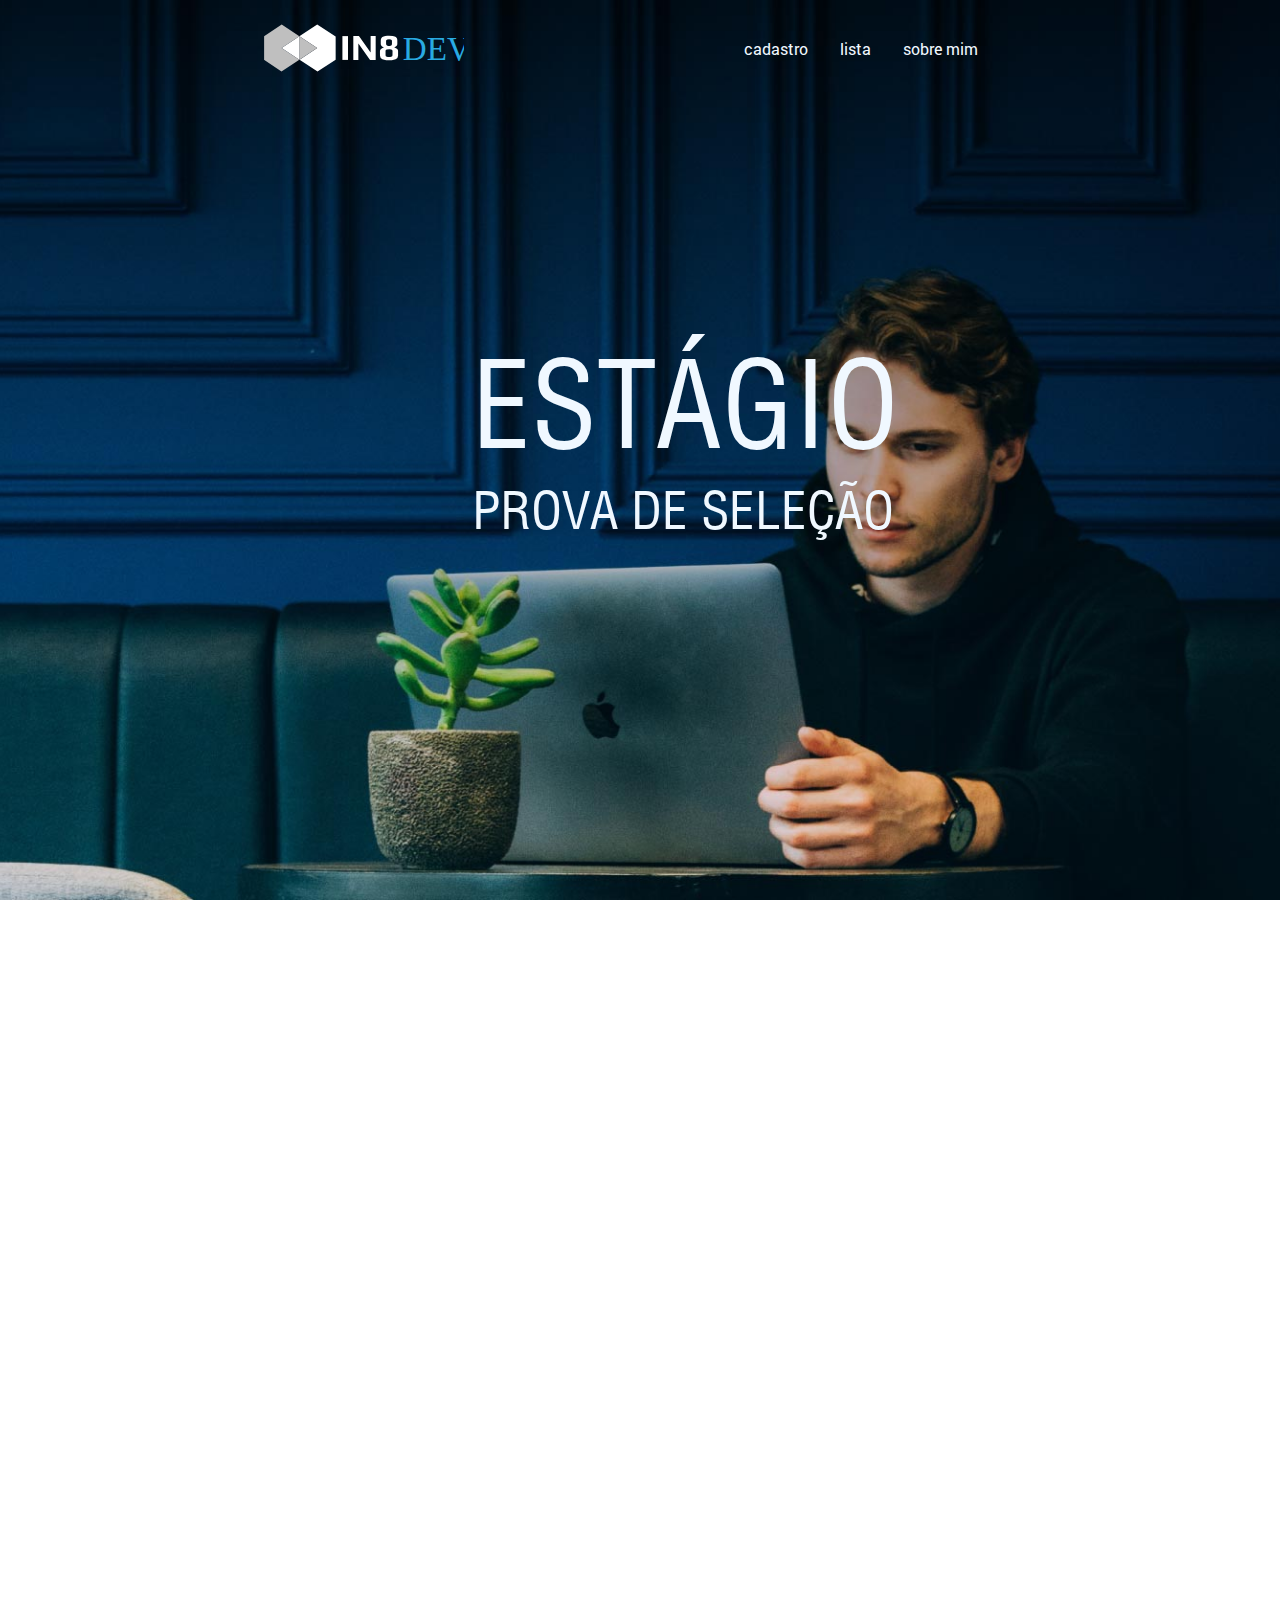
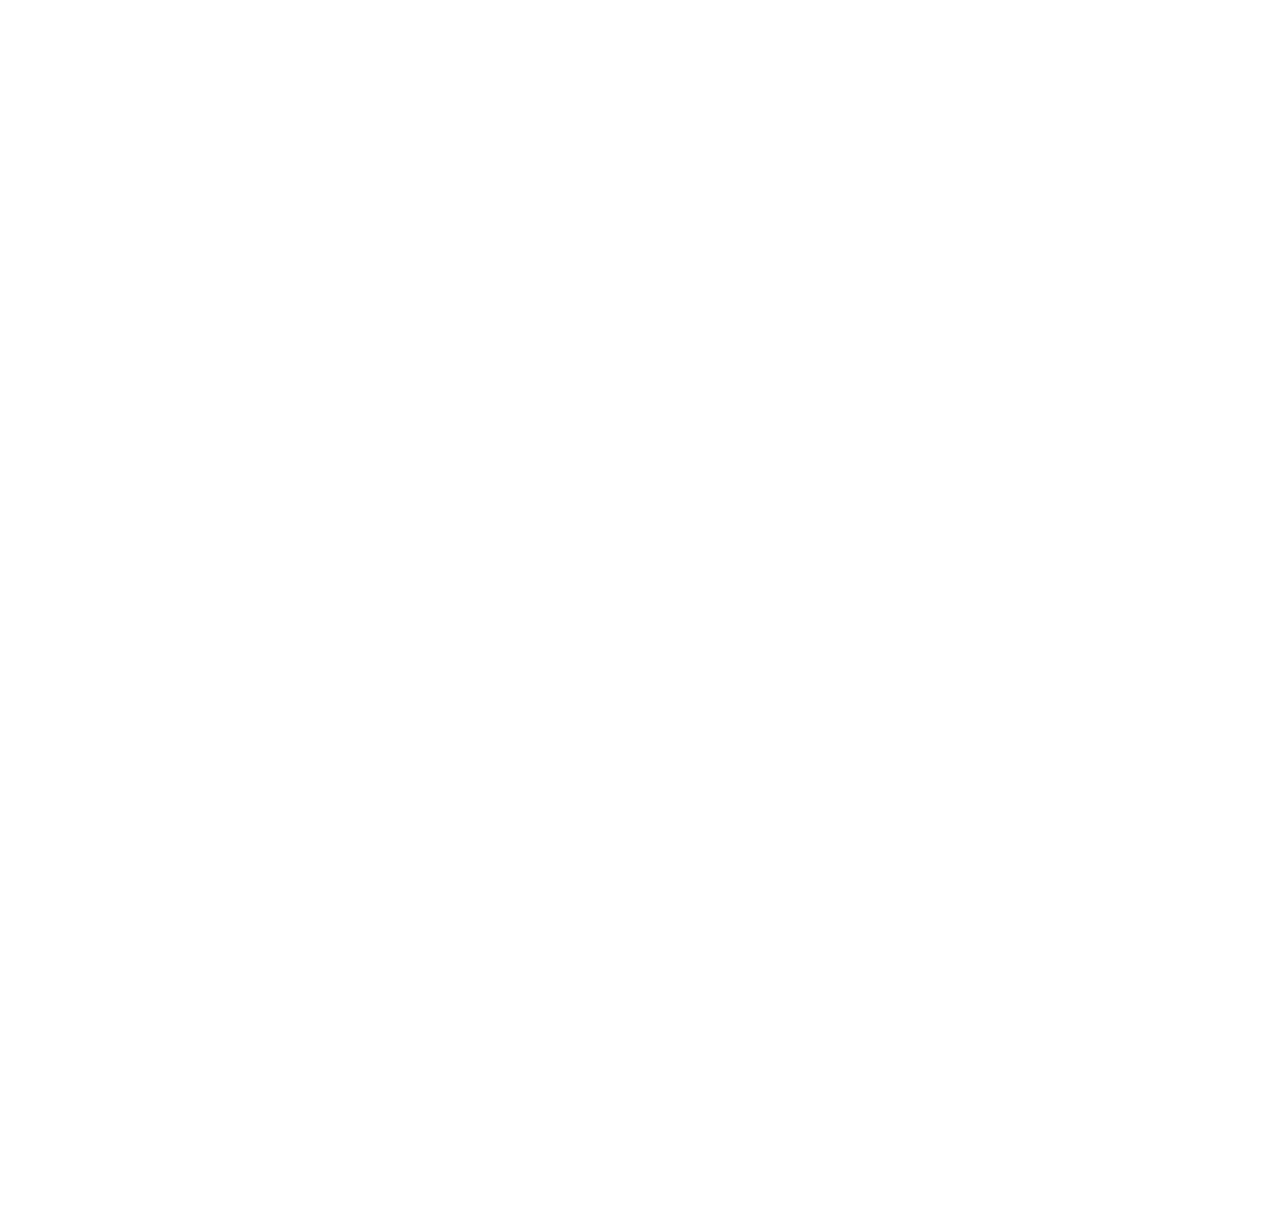
<file: index.html>
<!DOCTYPE html>
<html lang="pt-br">
  <head>
    <meta charset="UTF-8" />
    <meta http-equiv="X-UA-Compatible" content="IE=edge" />
    <meta name="viewport" content="width=device-width, initial-scale=1.0" />
    <link rel="stylesheet" href="style.css" />
    <title>Prova - João Gabriel Vieira</title>
  </head>
  <body>
    <main>
      <header>
        <img id="logo" src="./logo/logo-in8-dev.svg" alt="" />
        <div id="navbar">
          <ul id="navMenu">
            <li>
              <a href="#secaoCadastro" class="nav-items">cadastro</a>
            </li>
            <li>
              <a href="#listaCadastro" class="nav-items">lista</a>
            </li>
            <li>
              <a href="#sobreMim" class="nav-items">sobre mim</a>
            </li>
          </ul>
        </div>
        <div class="hamburger">
          <img id="burger" src="./icons/hamburguer.svg" alt="" />
        </div>
      </header>
      <div id="estagio-title">
        <div>
          <h1>ESTÁGIO</h1>
        </div>
        <div>
          <h2>PROVA DE SELEÇÃO</h2>
        </div>
      </div>
    </main>
    <div id="secaoCadastro">
      <div id="formContainer">
        <div id="titleContainer">
          <h2 class="cadastro-title">CADASTRO</h2>
        </div>
        <form name="cadastro">
          <div class="input-container data-inputs">
            <label for="nome">Nome</label>
            <input id="nome" type="text" required name="txtNome" />
          </div>
          <div class="input-container data-inputs">
            <label for="e-mail">E-mail</label>
            <input
              id="e-mail"
              type="email"
              required
              pattern=".+@globex\.com"
              name="txtEmail"
            />
          </div>
          <div class="input-container data-inputs">
            <label for="nasc">Nascimento</label>
            <input id="nasc" type="text" required name="txtNascimento" />
          </div>
          <div class="input-container data-inputs">
            <label for="tel">Telefone</label>
            <input id="tel" type="tel" required name="txtTelefone" />
          </div>
          <div class="input-container" id="buttonContainer">
            <input
              type="button"
              value="CADASTRAR"
              onclick="cadastrar(txtNome.value, txtEmail.value, txtNascimento.value, txtTelefone.value)"
            />
          </div>
        </form>
      </div>
    </div>
    <div id="listaCadastro">
      <div id="listContainer">
        <h2 class="cadastro-title" id="listTitle">LISTA DE CADASTRO</h2>
      </div>
      <div id="tableContainer">
        <table id="tabela" class="tbCadastrados">
          <thead>
            <tr>
              <th></th>
              <th class="top-borders" width="22%">NOME</th>
              <th class="top-borders" width="22%">E-MAIL</th>
              <th class="top-borders" width="22%">NASCIMENTO</th>
              <th class="bt-rg-corner" width="22%">TELEFONE</th>
            </tr>
          </thead>
          <tbody>
            <tr>
              <td class="middle-cells numbers">1</td>
              <td class="middle-cells data-cells" id="name1"></td>
              <td class="middle-cells data-cells" id="email1"></td>
              <td class="middle-cells data-cells" id="nascimento1"></td>
              <td
                class="middle-cells data-cells bt-rg-corner"
                id="telefone1"
              ></td>
            </tr>
            <tr>
              <td class="middle-cells numbers">2</td>
              <td class="middle-cells data-cells" id="name2"></td>
              <td class="middle-cells data-cells" id="email2"></td>
              <td class="middle-cells data-cells" id="nascimento2"></td>
              <td
                class="middle-cells data-cells bt-rg-corner"
                id="telefone2"
              ></td>
            </tr>
            <tr>
              <td class="numbers middle-cells">3</td>
              <td class="middle-cells data-cells" id="name3"></td>
              <td class="middle-cells data-cells" id="email3"></td>
              <td class="middle-cells data-cells" id="nascimento3"></td>
              <td
                class="middle-cells data-cells bt-rg-corner"
                id="telefone3"
              ></td>
            </tr>
            <tr>
              <td class="numbers middle-cells">4</td>
              <td class="middle-cells data-cells" id="name4"></td>
              <td class="middle-cells data-cells" id="email4"></td>
              <td class="middle-cells data-cells" id="nascimento4"></td>
              <td
                class="middle-cells data-cells bt-rg-corner"
                id="telefone4"
              ></td>
            </tr>
          </tbody>
        </table>
      </div>
    </div>
    <a href="#navbar" class="toTop">
      <img src="./icons/topo-pag.svg" alt="" />
    </a>
    <footer id="sobreMim">
      <p>João Gabriel Vieira Valério Flor</p>
      <p>joao.florv2005@gmail.com</p>
      <p>(31) 9 7104-5343</p>
      <p>Colégio Cotemig - Unidade Floresta</p>
    </footer>
  </body>
  <script src="./scripts/script.js"></script>
  <script src="./scripts/menu.js"></script>
</html>
</file>
<file: style.css>
* {
  margin: 0;
  padding: 0;
  box-sizing: border-box;
  overflow-x: hidden;
}

:root {
  --azul: #29abe2;
  --azulEscuro: #012d51;
  --cinza: #808080;
  --hover: #0b84b8;
}

::-webkit-scrollbar {
  color: var(--azul);
  width: 0.37rem;
}

::-webkit-scrollbar-thumb {
  background-color: var(--azul);
}

html {
  scroll-behavior: smooth;
}

a {
  text-decoration: none;
  margin: 0 1rem;
}

@font-face {
  font-family: RobotoLight;
  src: url(./fonts/Roboto-Light_0.ttf);
}
@font-face {
  font-family: HelveticaCondensed;
  src: url(./fonts/ps.ttf);
}
@font-face {
  font-family: RobotoRegular;
  src: url(./fonts/Roboto-Regular_0.ttf);
}
body {
  width: 100vw;
  height: 100vh;
}

main {
  height: 100%;
  width: 100%;
  background-image: url(./images/index-image.jpg);
  background-position: center;
  background-repeat: no-repeat;
  background-size: cover;
}
header {
  height: 6rem;
  width: 100%;
  display: flex;
  justify-content: space-evenly;
}
#logo {
  width: 12.5rem;
}
#navbar {
  display: flex;
  justify-content: space-between;
  width: 18rem;
  align-items: center;
}
.nav-items {
  color: aliceblue;
  font-family: RobotoRegular;
  font-size: 1rem;
  transition: 0.7s ease;
}
.nav-items:hover {
  color: var(--azul);
}

#navMenu {
  display: flex;
  justify-content: space-between;
  align-items: center;
}

li {
  list-style: none;
}

.hamburger {
  display: none;
  cursor: pointer;
}

.hamburger img {
  width: 2rem;
}

#estagio-title {
  display: flex;
  flex-direction: column;
  width: 30rem;
  margin: 14.7rem 0 0 29.5rem;
}

#estagio-title h1 {
  font-size: 7.4rem;
}
#estagio-title h2 {
  font-size: 3.2rem;
}

#estagio-title h1,
h2 {
  font-family: HelveticaCondensed;
  font-weight: normal;
  color: aliceblue;
}

#secaoCadastro {
  height: 100vh;
  width: 100%;
  background-color: var(--azul);
  display: flex;
  padding: 0.5em 0 0.5em 0;
  justify-content: center;
  align-items: center;
}

#formContainer {
  height: 45rem;
  width: 50rem;
  display: flex;
  flex-direction: column;
}

#titleContainer {
  display: flex;
  align-items: center;
  justify-content: center;
  font-family: HelveticaCondensed;
}

.cadastro-title {
  font-size: 4rem;
}

form {
  margin-top: 6rem;
  display: flex;
  flex-direction: column;
}

.input-container {
  display: flex;
  flex-direction: column;
  margin-bottom: 1.5rem;
}

.input-container label {
  font-size: 1.1rem;
  font-family: RobotoRegular;
  color: aliceblue;
  margin-bottom: 0.7rem;
}

.data-inputs input {
  height: 1.5rem;
  background-color: transparent;
  outline: none;
  border-top: none;
  border-right: none;
  border-left: none;
  border-bottom: 1px solid aliceblue;
  font-size: 1.2rem;
  color: aliceblue;
  font-family: HelveticaCondensed;
}

#buttonContainer {
  margin-top: 5rem;
  display: flex;
  align-items: center;
}

#buttonContainer input {
  width: fit-content;
  background-color: var(--azulEscuro);
  font-size: 3rem;
  font-family: HelveticaCondensed;
  color: var(--azul);
  border: none;
  padding: 1rem 3rem;
  transition: all 0.3s ease-in-out;
}

#buttonContainer input:hover {
  color: var(--azulEscuro);
  background-color: var(--hover);
  cursor: pointer;
}

#listaCadastro {
  height: 77vh;
  width: 100%;
  background-color: white;
  display: flex;
  justify-content: center;
  align-items: center;
  flex-direction: column;
}

#listContainer {
  display: flex;
  justify-content: center;
  align-items: center;
}

#listTitle {
  color: var(--azul);
  font-family: HelveticaCondensed;
  margin-bottom: 8rem;
}

#tableContainer {
  display: flex;
  justify-content: center;
  align-items: center;
}

.tbCadastrados {
  width: 73.875rem;
  border-collapse: collapse;
  padding: 5px;
  font-family: RobotoRegular;
  border: 1px solid #ffffff;
}

th {
  padding: 1rem;
  font-family: RobotoRegular;
  color: var(--azulEscuro);
}

.tbCadastrados td {
  text-align: center;
  padding: 0.5rem;
  height: 5rem;
  font-family: RobotoLight;
}

.numbers {
  border-left: 1px solid white;
  color: var(--azulEscuro);
  font-family: RobotoLight;
  font-size: 1.3rem;
}

.middle-cells {
  border-top: 1px solid #29abe2;
  border-right: 1px solid #29abe2;
}

.bt-rg-corner {
  border-right: 1px solid white;
  border-left: 1px solid #29abe2;
}

.data-cells {
  font-family: HelveticaCondensed;
  color: var(--cinza);
}

.top-borders {
  border-left: 1px solid #29abe2;
}

.toTop img {
  width: 3rem;
  position: relative;
  bottom: 10.5rem;
  left: 105rem;
}

footer {
  height: 20rem;
  width: 100%;
  background-image: url(./images/rodape-desktop.jpg);
  background-position: center;
  background-repeat: no-repeat;
  background-size: cover;
  display: flex;
  justify-content: center;
  align-items: center;
  flex-direction: column;
}

footer p {
  color: aliceblue;
  font-size: 1.3rem;
  margin-bottom: 1.5rem;
  font-family: RobotoLight;
}

/* MEDIA QUERIES */

@media (max-width: 1800px) {
  .toTop {
    display: none;
  }
}

@media (max-width: 900px) {
  .hamburger {
    display: flex;
    align-items: center;
    padding-left: 3rem;
  }

  #logo {
    width: 11rem;
  }

  header {
    flex-direction: row-reverse;
    padding-right: 2rem;
  }

  #navMenu {
    position: fixed;
    right: -100%;
    top: 6rem;
    gap: 0;
    flex-direction: column;
    background-color: var(--azul);
    width: 50%;
    text-align: flex-start;
    transition: 1s ease;
  }

  li {
    margin: 1rem 0;
  }

  #navMenu.active {
    left: 0;
  }

  .nav-items:hover {
    color: var(--azulEscuro);
  }
  .cadastro-title {
    font-size: 3.5rem;
  }

  #buttonContainer input {
    font-size: 4rem;
  }

  main {
    background-size: cover;
  }
  #formContainer {
    width: 38rem;
  }

  #listTitle {
    margin-bottom: 5rem;
    font-size: 3rem;
  }

  .tbCadastrados {
    width: 40rem;
  }
  #estagio-title {
    margin: 5rem 0 0 5rem;
  }
}

@media (max-width: 768px) {
  .hamburger {
    display: flex;
    align-items: center;
    padding-left: 3rem;
  }

  #logo {
    width: 11rem;
  }

  header {
    flex-direction: row-reverse;
    padding-right: 2rem;
  }

  #navMenu {
    position: fixed;
    right: -100%;
    top: 6rem;
    gap: 0;
    flex-direction: column;
    background-color: var(--azul);
    width: 50%;
    text-align: flex-start;
    transition: 1s ease;
  }

  li {
    margin: 1rem 0;
  }

  #navMenu.active {
    left: 0;
  }

  .nav-items:hover {
    color: var(--azulEscuro);
  }

  footer {
    background-image: url('./images/rodape-mobile.jpg');
  }

  .cadastro-title {
    font-size: 3.5rem;
  }

  #buttonContainer input {
    font-size: 4rem;
  }

  main {
    background-size: cover;
  }
  #formContainer {
    width: 38rem;
  }

  #listTitle {
    margin-bottom: 5rem;
    font-size: 3rem;
  }

  .tbCadastrados {
    width: 40rem;
  }
  #estagio-title {
    margin: 5rem 0 0 5rem;
  }
}
@media (max-width: 620px) {
  main {
    background-image: url(./images/index-image-mobile.jpg);
    background-size: cover;
    background-position: center bottom;
  }
  header {
    padding: 0 2rem 0 1rem;
  }
  #formContainer {
    width: 25rem;
  }

  .tbCadastrados {
    width: 20rem;
  }

  th {
    font-size: 0.9rem;
  }

  td,
  .numbers {
    font-size: 0.8rem;
  }

  #listTitle {
    margin-bottom: 4rem;
    font-size: 2.5rem;
  }
  #estagio-title {
    justify-content: center;
  }
  #estagio-title h1 {
    font-size: 5.4rem;
  }
  #estagio-title h2 {
    font-size: 2.35rem;
  }
}
</file>
